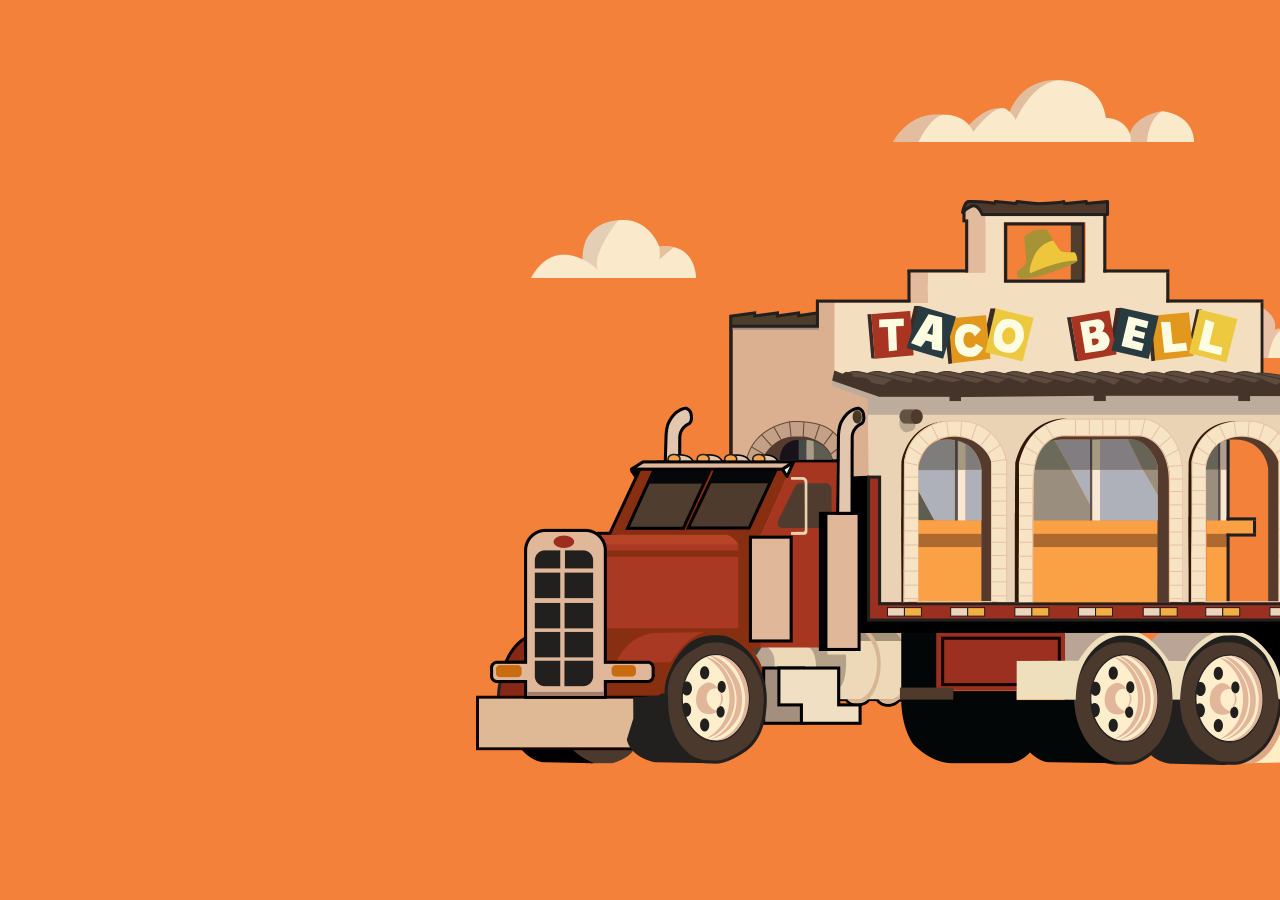
<file: intro/index.html>
<!DOCTYPE html>
<html lang="ko" dir="ltr">
  <head>
    <meta charset="utf-8">
    <title></title>
    <link rel="stylesheet" href="css/style.css">
    <link href="https://fonts.googleapis.com/css?family=Nanum+Gothic|Noto+Sans+KR|Noto+Serif+KR|Song+Myung" rel="stylesheet">

    <script src="js/jquery-1.12.3.js"></script>
    <script src="js/script.js"></script>
  </head>
  <body onLoad="settimes()">
    <div class="container">
      <div class="clouds">
        <img src="images/cloud1.png" alt="구름1">
        <img src="images/cloud2.png" alt="구름2">
        <img src="images/cloud3.png" alt="구름3">
      </div>
      <div class="trucks">
        <img src="images/truck.png" alt="트럭">
      </div>
    </div>
  </body>
</html>
</file>
<file: intro/css/style.css>
/* reset */
* {
  margin: 0;
  padding: 0;
  border: 0;
}
body {
  font-size: 14px;
  color: #999;
  font-family: "맑은 고딕";
}
ol,ul,li {
  list-style: none;
}
a {
  color: #999;
  text-decoration: none;
}
a:hover {
  color: #999;
  text-decoration: none;
}

/* layout */
.container {
  position: fixed;
  background-color: #f48139;
  width: 100%;
  height: 100%;
}

/* clouds */
.clouds {
  position: relative;
}
.clouds img:nth-child(1) {
  position: absolute;
  top: 220px;
  left: 540px;
}
.clouds img:nth-child(2) {
  position: absolute;
  top: 80px;
  left: 900px;
}
.clouds img:nth-child(3) {
  position: absolute;
  top: 300px;
  left: 1220px;
}

/* trucks */
.trucks {
  position: relative;
  z-index: 1;
}

.trucks img {
  position: absolute;
  top: 200px;
  left: 460px;
  z-index: 3;
}
</file>
